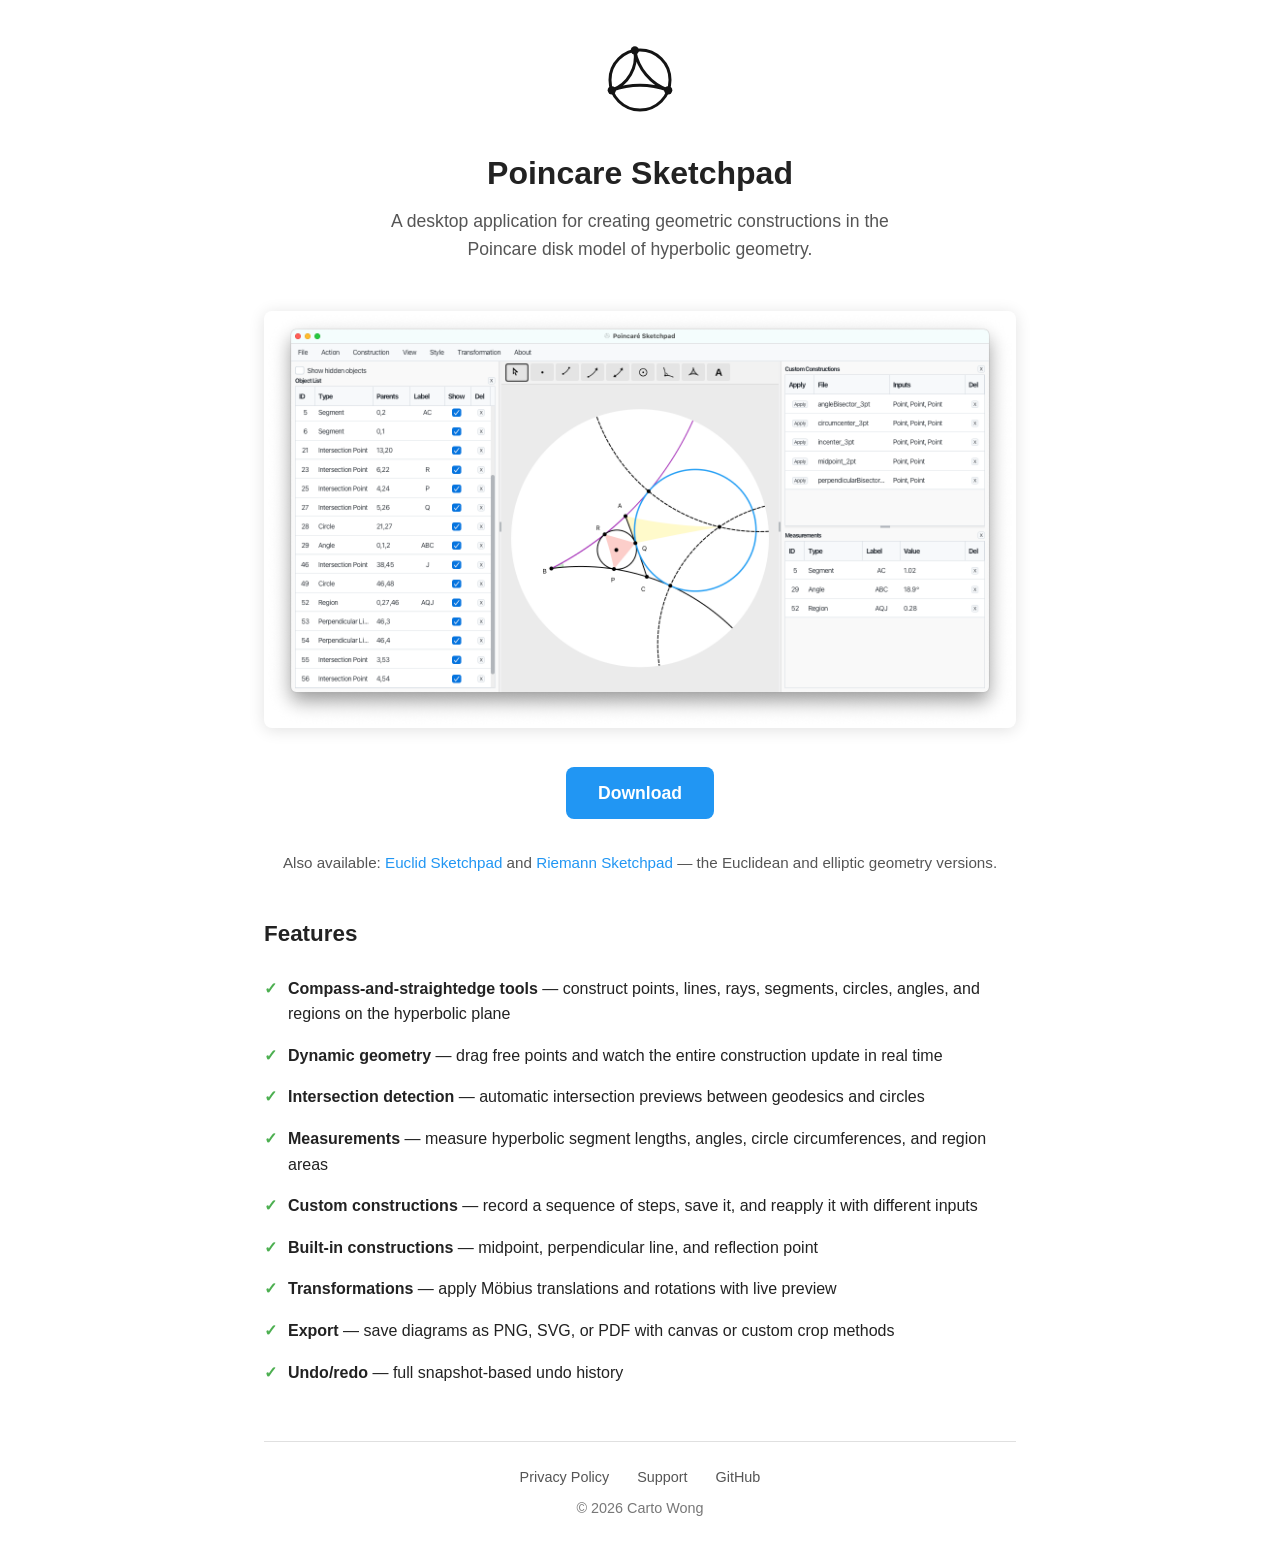
<file: docs/index.html>
<!DOCTYPE html>
<html lang="en">
<head>
    <meta charset="UTF-8">
    <meta name="viewport" content="width=device-width, initial-scale=1.0">
    <title>Poincare Sketchpad</title>
    <meta name="description" content="A desktop application for creating geometric constructions in the Poincare disk model of hyperbolic geometry.">
    <link rel="icon" type="image/png" href="images/app-icon.png">
    <link rel="stylesheet" href="style.css">
</head>
<body>
    <div class="container">
        <header class="site-header">
            <img src="images/app-icon.svg" alt="Poincare Sketchpad icon">
            <h1>Poincare Sketchpad</h1>
            <p class="tagline">A desktop application for creating geometric constructions in the Poincare disk model of hyperbolic geometry.</p>
        </header>

        <div class="hero">
            <img src="images/screenshot.png" alt="Poincare Sketchpad screenshot">
        </div>

        <div class="download">
            <a href="https://github.com/cartowong/poincare-sketchpad/releases">Download</a>
        </div>

        <p class="also-available">Also available: <a href="https://cartowong.github.io/euclid-sketchpad/">Euclid Sketchpad</a> and <a href="https://cartowong.github.io/riemann-sketchpad/">Riemann Sketchpad</a> &mdash; the Euclidean and elliptic geometry versions.</p>

        <section class="features">
            <h2>Features</h2>
            <ul>
                <li><strong>Compass-and-straightedge tools</strong> &mdash; construct points, lines, rays, segments, circles, angles, and regions on the hyperbolic plane</li>
                <li><strong>Dynamic geometry</strong> &mdash; drag free points and watch the entire construction update in real time</li>
                <li><strong>Intersection detection</strong> &mdash; automatic intersection previews between geodesics and circles</li>
                <li><strong>Measurements</strong> &mdash; measure hyperbolic segment lengths, angles, circle circumferences, and region areas</li>
                <li><strong>Custom constructions</strong> &mdash; record a sequence of steps, save it, and reapply it with different inputs</li>
                <li><strong>Built-in constructions</strong> &mdash; midpoint, perpendicular line, and reflection point</li>
                <li><strong>Transformations</strong> &mdash; apply M&ouml;bius translations and rotations with live preview</li>
                <li><strong>Export</strong> &mdash; save diagrams as PNG, SVG, or PDF with canvas or custom crop methods</li>
                <li><strong>Undo/redo</strong> &mdash; full snapshot-based undo history</li>
            </ul>
        </section>

        <footer class="site-footer">
            <nav>
                <a href="privacy/index.html">Privacy Policy</a>
                <a href="https://github.com/cartowong/poincare-sketchpad/issues">Support</a>
                <a href="https://github.com/cartowong/poincare-sketchpad">GitHub</a>
            </nav>
            <p>&copy; 2026 Carto Wong</p>
        </footer>
    </div>
</body>
</html>
</file>
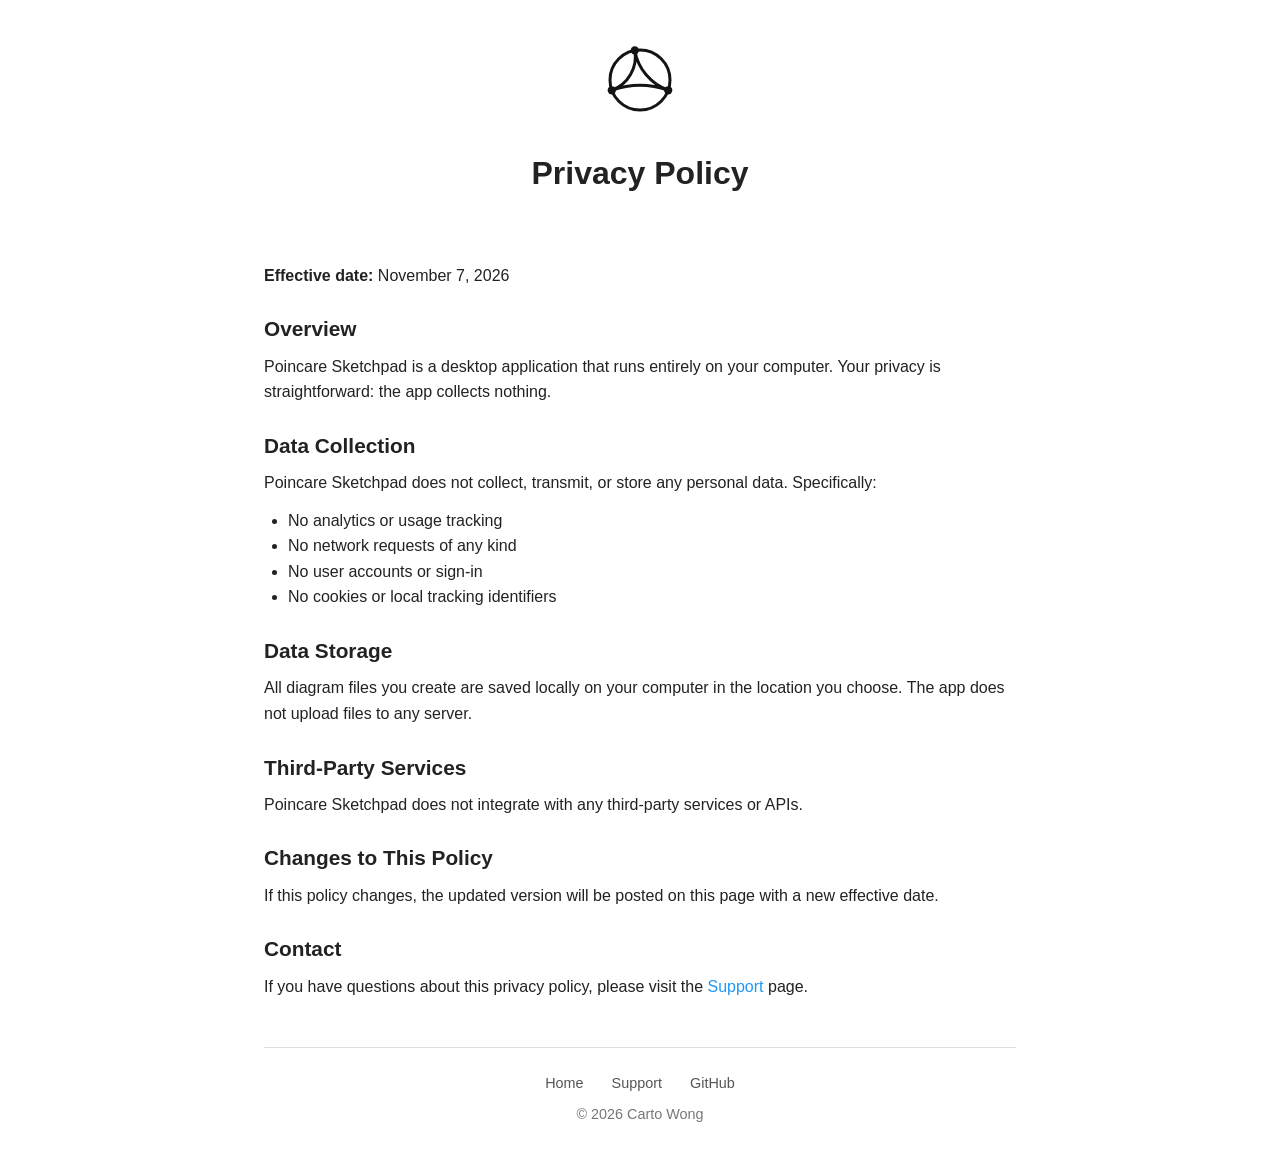
<file: docs/privacy/index.html>
<!DOCTYPE html>
<html lang="en">
<head>
    <meta charset="UTF-8">
    <meta name="viewport" content="width=device-width, initial-scale=1.0">
    <title>Privacy Policy — Poincare Sketchpad</title>
    <link rel="icon" type="image/png" href="../images/app-icon.png">
    <link rel="stylesheet" href="../style.css">
</head>
<body>
    <div class="container">
        <header class="site-header">
            <a href="../"><img src="../images/app-icon.svg" alt="Poincare Sketchpad icon"></a>
            <h1>Privacy Policy</h1>
        </header>

        <section class="content">
            <p><strong>Effective date:</strong> November 7, 2026</p>

            <h2>Overview</h2>
            <p>Poincare Sketchpad is a desktop application that runs entirely on your computer. Your privacy is straightforward: the app collects nothing.</p>

            <h2>Data Collection</h2>
            <p>Poincare Sketchpad does not collect, transmit, or store any personal data. Specifically:</p>
            <ul>
                <li>No analytics or usage tracking</li>
                <li>No network requests of any kind</li>
                <li>No user accounts or sign-in</li>
                <li>No cookies or local tracking identifiers</li>
            </ul>

            <h2>Data Storage</h2>
            <p>All diagram files you create are saved locally on your computer in the location you choose. The app does not upload files to any server.</p>

            <h2>Third-Party Services</h2>
            <p>Poincare Sketchpad does not integrate with any third-party services or APIs.</p>

            <h2>Changes to This Policy</h2>
            <p>If this policy changes, the updated version will be posted on this page with a new effective date.</p>

            <h2>Contact</h2>
            <p>If you have questions about this privacy policy, please visit the <a href="../support/">Support</a> page.</p>
        </section>

        <footer class="site-footer">
            <nav>
                <a href="../index.html">Home</a>
                <a href="https://github.com/cartowong/poincare-sketchpad/issues">Support</a>
                <a href="https://github.com/cartowong/poincare-sketchpad">GitHub</a>
            </nav>
            <p>&copy; 2026 Carto Wong</p>
        </footer>
    </div>
</body>
</html>
</file>
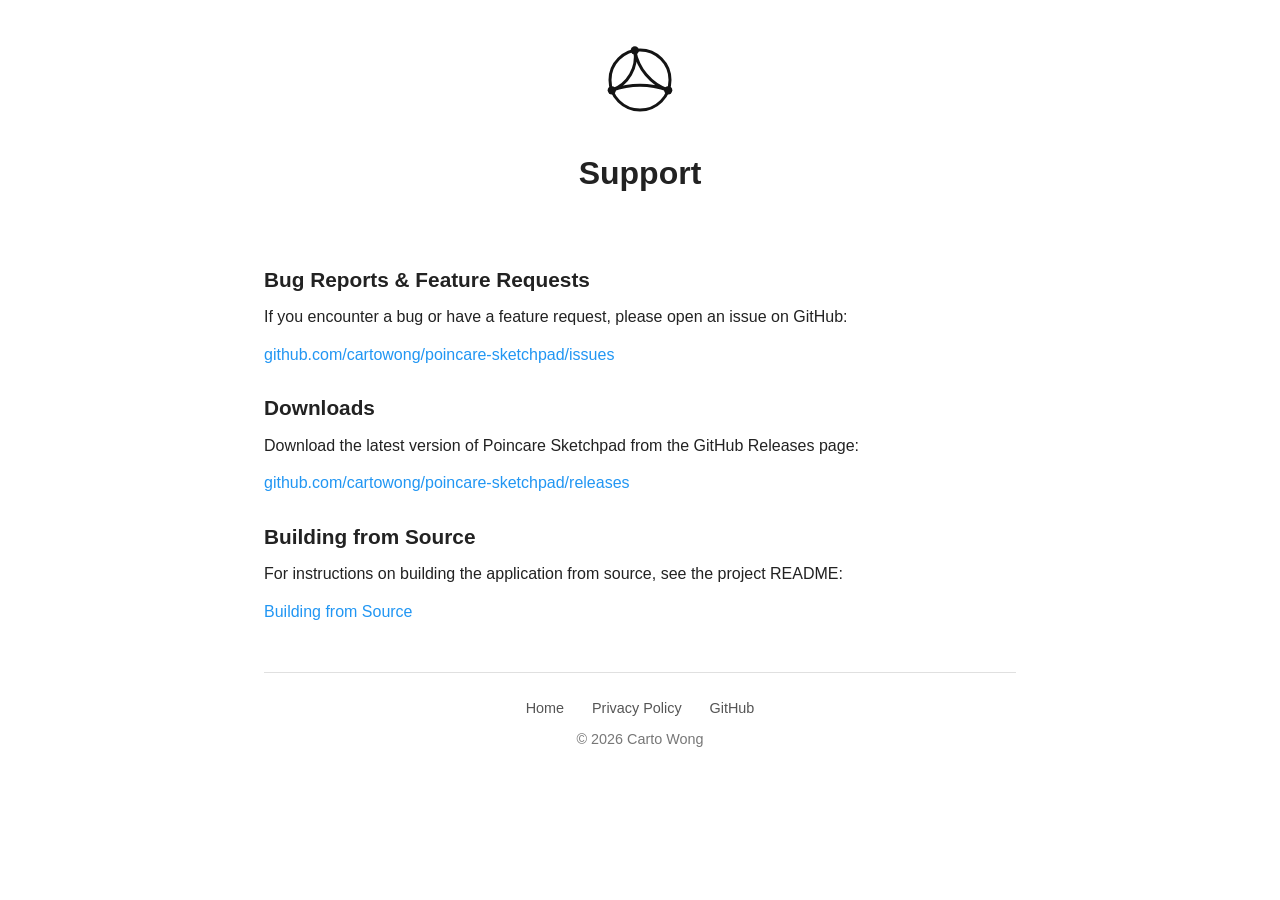
<file: docs/support/index.html>
<!DOCTYPE html>
<html lang="en">
<head>
    <meta charset="UTF-8">
    <meta name="viewport" content="width=device-width, initial-scale=1.0">
    <title>Support — Poincare Sketchpad</title>
    <link rel="icon" type="image/png" href="../images/app-icon.png">
    <link rel="stylesheet" href="../style.css">
</head>
<body>
    <div class="container">
        <header class="site-header">
            <a href="../"><img src="../images/app-icon.svg" alt="Poincare Sketchpad icon"></a>
            <h1>Support</h1>
        </header>

        <section class="content">
            <h2>Bug Reports &amp; Feature Requests</h2>
            <p>If you encounter a bug or have a feature request, please open an issue on GitHub:</p>
            <p><a href="https://github.com/cartowong/poincare-sketchpad/issues">github.com/cartowong/poincare-sketchpad/issues</a></p>

            <h2>Downloads</h2>
            <p>Download the latest version of Poincare Sketchpad from the GitHub Releases page:</p>
            <p><a href="https://github.com/cartowong/poincare-sketchpad/releases">github.com/cartowong/poincare-sketchpad/releases</a></p>

            <h2>Building from Source</h2>
            <p>For instructions on building the application from source, see the project README:</p>
            <p><a href="https://github.com/cartowong/poincare-sketchpad#building-from-source">Building from Source</a></p>
        </section>

        <footer class="site-footer">
            <nav>
                <a href="../index.html">Home</a>
                <a href="../privacy/index.html">Privacy Policy</a>
                <a href="https://github.com/cartowong/poincare-sketchpad">GitHub</a>
            </nav>
            <p>&copy; 2026 Carto Wong</p>
        </footer>
    </div>
</body>
</html>
</file>
<file: docs/style.css>
*, *::before, *::after {
    box-sizing: border-box;
    margin: 0;
    padding: 0;
}

body {
    font-family: -apple-system, BlinkMacSystemFont, "Segoe UI", Roboto, Helvetica, Arial, sans-serif;
    color: #222;
    background: #fff;
    line-height: 1.6;
    -webkit-font-smoothing: antialiased;
}

a {
    color: #2196F3;
    text-decoration: none;
}

a:hover {
    text-decoration: underline;
}

.container {
    max-width: 800px;
    margin: 0 auto;
    padding: 0 24px;
}

/* Header */
.site-header {
    padding: 32px 0 16px;
    text-align: center;
}

.site-header img {
    width: 96px;
    height: 96px;
}

.site-header h1 {
    font-size: 2rem;
    font-weight: 700;
    margin: 12px 0 8px;
}

.site-header .tagline {
    font-size: 1.1rem;
    color: #555;
    max-width: 500px;
    margin: 0 auto;
}

/* Hero screenshot */
.hero {
    margin: 32px 0;
    text-align: center;
}

.hero img {
    max-width: 100%;
    border-radius: 8px;
    box-shadow: 0 2px 16px rgba(0, 0, 0, 0.12);
}

/* Download button */
.download {
    text-align: center;
    margin: 32px 0;
}

.download a {
    display: inline-block;
    background: #2196F3;
    color: #fff;
    padding: 12px 32px;
    border-radius: 8px;
    font-size: 1.1rem;
    font-weight: 600;
    transition: background 0.2s;
}

.download a:hover {
    background: #1976D2;
    text-decoration: none;
}

/* Also available */
.also-available {
    text-align: center;
    color: #555;
    font-size: 0.95rem;
}

/* Features */
.features {
    margin: 40px 0;
}

.features h2 {
    font-size: 1.4rem;
    margin-bottom: 16px;
}

.features ul {
    list-style: none;
    padding: 0;
}

.features li {
    padding: 8px 0;
    padding-left: 24px;
    position: relative;
}

.features li::before {
    content: "\2713";
    position: absolute;
    left: 0;
    color: #4CAF50;
    font-weight: 700;
}

.features li strong {
    font-weight: 600;
}

/* Content pages (privacy, support) */
.content {
    margin: 40px 0;
}

.content h2 {
    font-size: 1.3rem;
    margin: 24px 0 8px;
}

.content p, .content ul {
    margin-bottom: 12px;
}

.content ul {
    padding-left: 24px;
}

/* Footer */
.site-footer {
    border-top: 1px solid #e0e0e0;
    padding: 24px 0;
    margin-top: 48px;
    text-align: center;
    font-size: 0.9rem;
    color: #777;
}

.site-footer nav {
    margin-bottom: 8px;
}

.site-footer nav a {
    margin: 0 12px;
    color: #555;
}

.site-footer nav a:hover {
    color: #2196F3;
}

/* Responsive */
@media (max-width: 600px) {
    .site-header h1 {
        font-size: 1.5rem;
    }

    .site-header .tagline {
        font-size: 1rem;
    }

    .features li {
        font-size: 0.95rem;
    }
}
</file>
